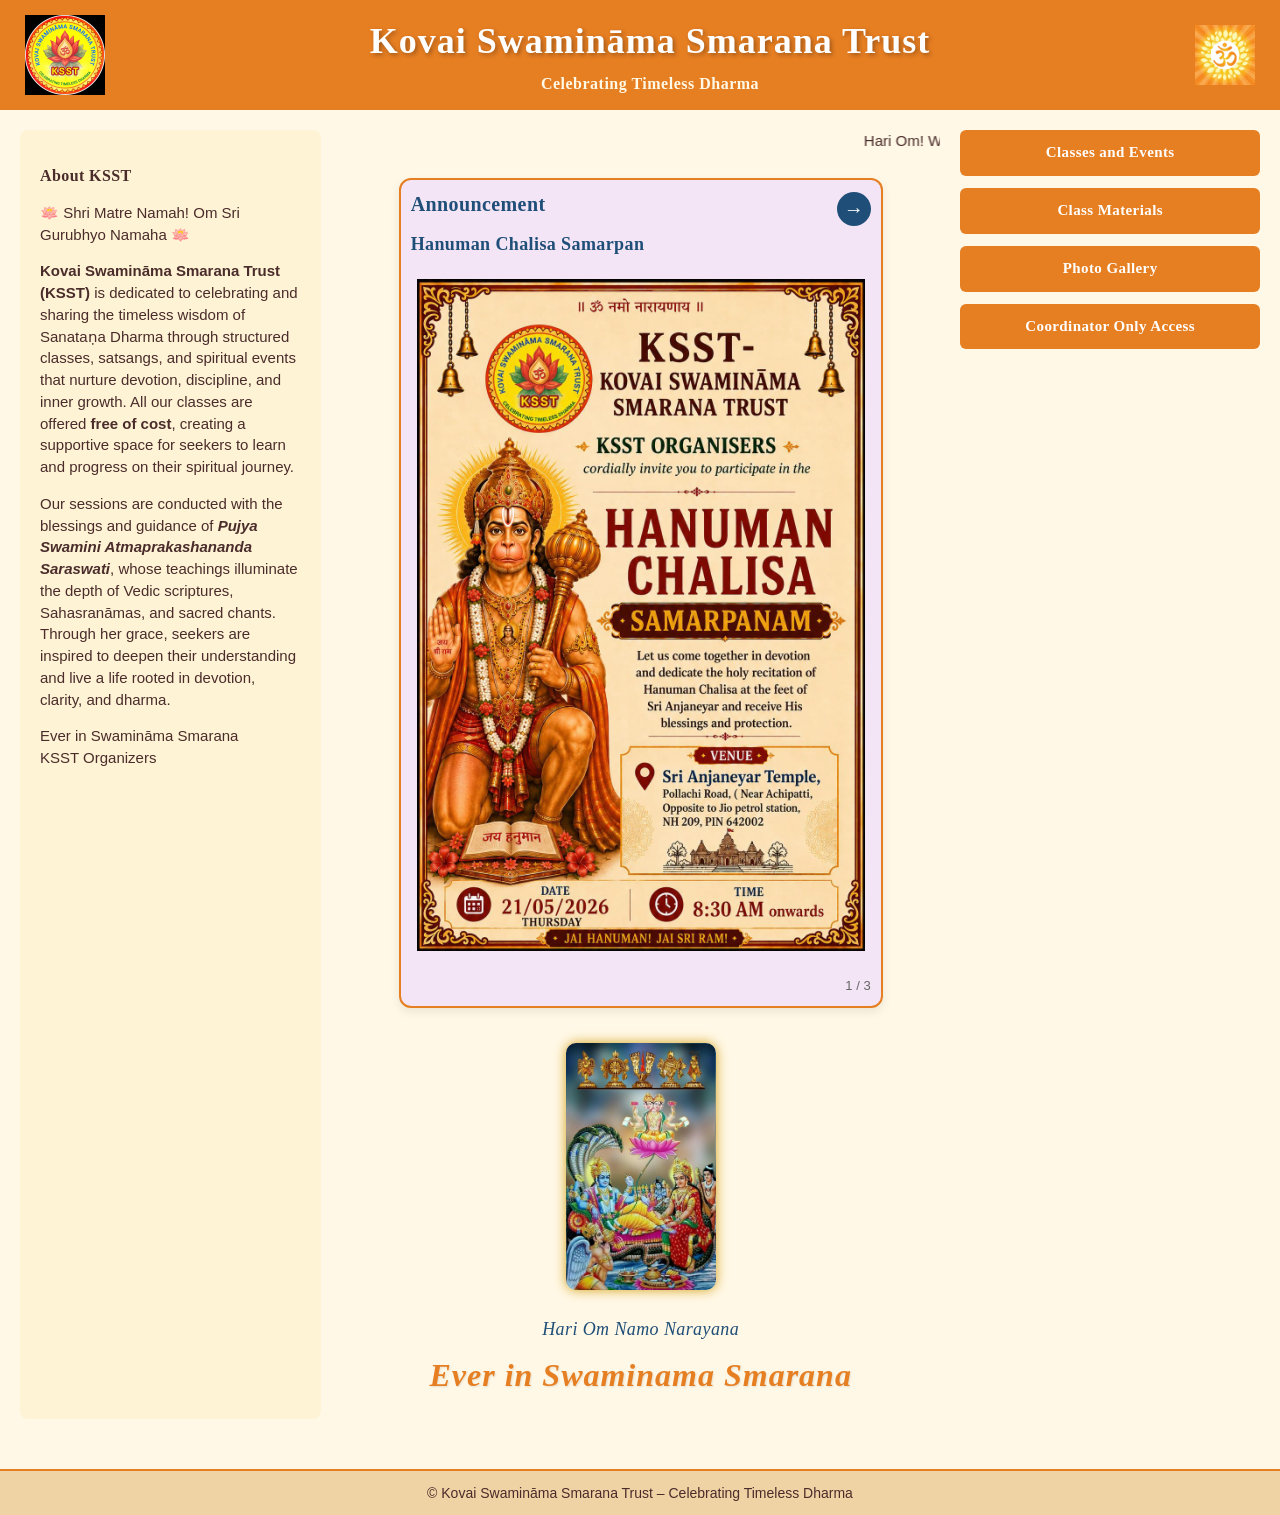
<file: index.html>
<!DOCTYPE html>
<html lang="en">
<head>
    <meta charset="UTF-8">
    <meta name="viewport" content="width=device-width, initial-scale=1.0">
    <title>Kovai Swamināma Smarana Trust</title>
    <link rel="stylesheet" href="style.css?v=202604101">
</head>

<body>

<!-- HEADER -->
<header class="header">
    <img src="images/ksst-logo.jpeg" class="ksst-logo">

    <div class="header-text">
        <h1 class="site-title">Kovai Swamināma Smarana Trust</h1>
        <div class="tagline">Celebrating Timeless Dharma</div>
    </div>

    <div class="om-container">
        <img src="images/om.png" class="om-image">
    </div>
</header>

<!-- MAIN LAYOUT -->
<main class="home-layout">

    <!-- LEFT COLUMN -->
    <section class="left-column">
        <h2 class="section-title">About KSST</h2>
        <p class="section-text">🪷 Shri Matre Namah! Om Sri Gurubhyo Namaha 🪷</p>

        <p class="section-text"><strong>Kovai Swamināma Smarana Trust (KSST)</strong> is dedicated to celebrating and sharing the timeless wisdom of Sanataṇa Dharma through structured classes, satsangs, and spiritual events that nurture devotion, discipline, and inner growth. All our classes are offered <strong>free of cost</strong>, creating a supportive space for seekers to learn and progress on their spiritual journey.</p>

        <p class="section-text">Our sessions are conducted with the blessings and guidance of <strong><em>Pujya Swamini Atmaprakashananda Saraswati</em></strong>, whose teachings illuminate the depth of Vedic scriptures, Sahasranāmas, and sacred chants. Through her grace, seekers are inspired to deepen their understanding and live a life rooted in devotion, clarity, and dharma.</p>

        <p class="section-text">Ever in Swamināma Smarana<br>KSST Organizers</p>
    </section>

    <!-- CENTER COLUMN -->
    <section class="center-column">

        <div class="marquee-wrapper">
            <marquee class="welcome-marquee">
                Hari Om! Welcome KSST Members!
            </marquee>
        </div>

        <div class="announcement-card announcement-slider" id="announcementSlider">
            <div class="announcement-header">
                <h3 class="announcement-title">Announcement</h3>
                <button type="button" class="announcement-next" id="announcementNext" aria-label="Next announcement">&#8594;</button>
            </div>

            <div class="announcement-slide is-active" data-slide-index="0">
                <h4 class="announcement-subtitle">Hanuman Chalisa Samarpan</h4>
                <div class="announcement-text-content">
                    <img src="images/Hanuman Chalisa Samarpan.jpeg" style="width: 100%; height: auto; margin: 10px 0;">
                </div>
            </div>

            <div class="announcement-slide" data-slide-index="1">
                <h4 class="announcement-subtitle">Free Online Śrī Veṅkaṭeśvara Suprabhātam Class</h4>
                <div class="announcement-text-content">
                    <p>🙏🏻 Om Namo Narayanaya 🙏🏻</p>
                    <p>Kovai Swamināma Smarana Trust (KSST) is delighted to announce a free online Śrī Veṅkaṭeśvara Suprabhātam class, starting on 5th June, 2026.</p>
                    <p><strong>Class Details:</strong><br>
                    Inaugural: 05/06/2026 (Friday)<br>
                    Days: Monday, Tuesday, & Thursday<br>
                    Time: 6:00 AM - 7:00 AM (IST)</p>
                    <p><strong>How to Join:</strong> Please fill out the registration form via the link below. After submission, kindly check if you have been added to our WhatsApp group. If not, an invite link will be sent to you. Please join the group immediately upon receiving it.</p>
                    <p><strong>Registration Link:</strong><br>
                    <a href="https://forms.gle/MGpo4rHVBRUsv7ie7" target="_blank" rel="noopener noreferrer">https://forms.gle/MGpo4rHVBRUsv7ie7</a></p>
                    <p>We encourage you to share this opportunity with your contacts and spiritual groups. Let us jointly evoke the blessings of Shri Srinivasa Perumal!</p>
                    <p>Ever in Swaminama Smarana,<br>Organizers, KSST.</p>
                </div>
            </div>

            <div class="announcement-slide" data-slide-index="2">
                <h4 class="announcement-subtitle">Shri Vishnu Sahasranama Class for NRI Kids</h4>
                <div class="announcement-text-content">
                    <p>🪷 Om Namo Venkatesaya 🪷</p>
                    <p>Greetings from KSST Organisers 💐</p>
                    <p>We are highly motivated by the overwhelming response from the NRI parents to start Shri Vishnu Sahasranama online free Class for the NRI kids of age group 8 years to 16 years from 18th of June 2026. Classes may conclude by the 3rd week of July. Classes will be taught in English for an hour on all weekdays i.e Monday to Friday. Fill all the fields of the attached Google Form properly to join the Specific Whatsapp group.</p>
                    <p>Give your child an enriching and divine experience with KSST to explore the world of Sanatana Dharma and spirituality.</p>
                    <p><strong>Google Form Link:</strong><br>
                    <a href="https://forms.gle/N71PH3XSwtxPjnT18" target="_blank" rel="noopener noreferrer">https://forms.gle/N71PH3XSwtxPjnT18</a></p>
                    <p>Ever in SWAMINĀMA SMARANA,<br>Organisers, KSST.</p>
                </div>
            </div>

            <div class="announcement-counter" id="announcementCounter">1 / 3</div>
        </div>

        <div class="mobile-nav-links">
            <a class="side-btn" href="events.html">Classes and Events</a>
            <a class="side-btn" href="documents.html">Class Materials</a>
            <a class="side-btn" href="photo-gallery.html">Photo Gallery</a>
            <a class="side-btn" href="ksst-coordinators.html">Coordinator Only Access</a>
        </div>

        <div class="image-container">
            <img src="images/lakshmi-narayan.jpg" class="welcome-image">
        </div>

        <h3 class="devotional-line">Hari Om Namo Narayana</h3>
        <h2 class="motto-line">Ever in Swaminama Smarana</h2>

    </section>

    <!-- RIGHT COLUMN -->
    <section class="right-column">
        <a class="side-btn" href="events.html">Classes and Events</a>
        <a class="side-btn" href="documents.html">Class Materials</a>
        <a class="side-btn" href="photo-gallery.html">Photo Gallery</a>
        <a class="side-btn" href="ksst-coordinators.html">Coordinator Only Access</a>
    </section>

</main>

<!-- FOOTER -->
<footer class="footer">
    © Kovai Swamināma Smarana Trust – Celebrating Timeless Dharma
</footer>

<script>
    (function () {
        var slider = document.getElementById("announcementSlider");
        if (!slider) {
            return;
        }

        var slides = slider.querySelectorAll(".announcement-slide");
        var nextButton = document.getElementById("announcementNext");
        var counter = document.getElementById("announcementCounter");
        var currentIndex = 0;

        function showSlide(index) {
            slides.forEach(function (slide, slideIndex) {
                slide.classList.toggle("is-active", slideIndex === index);
            });

            if (counter) {
                counter.textContent = (index + 1) + " / " + slides.length;
            }
        }

        if (nextButton) {
            nextButton.addEventListener("click", function () {
                currentIndex = (currentIndex + 1) % slides.length;
                showSlide(currentIndex);
            });
        }

        showSlide(currentIndex);
    })();
</script>

</body>
</html>
</file>
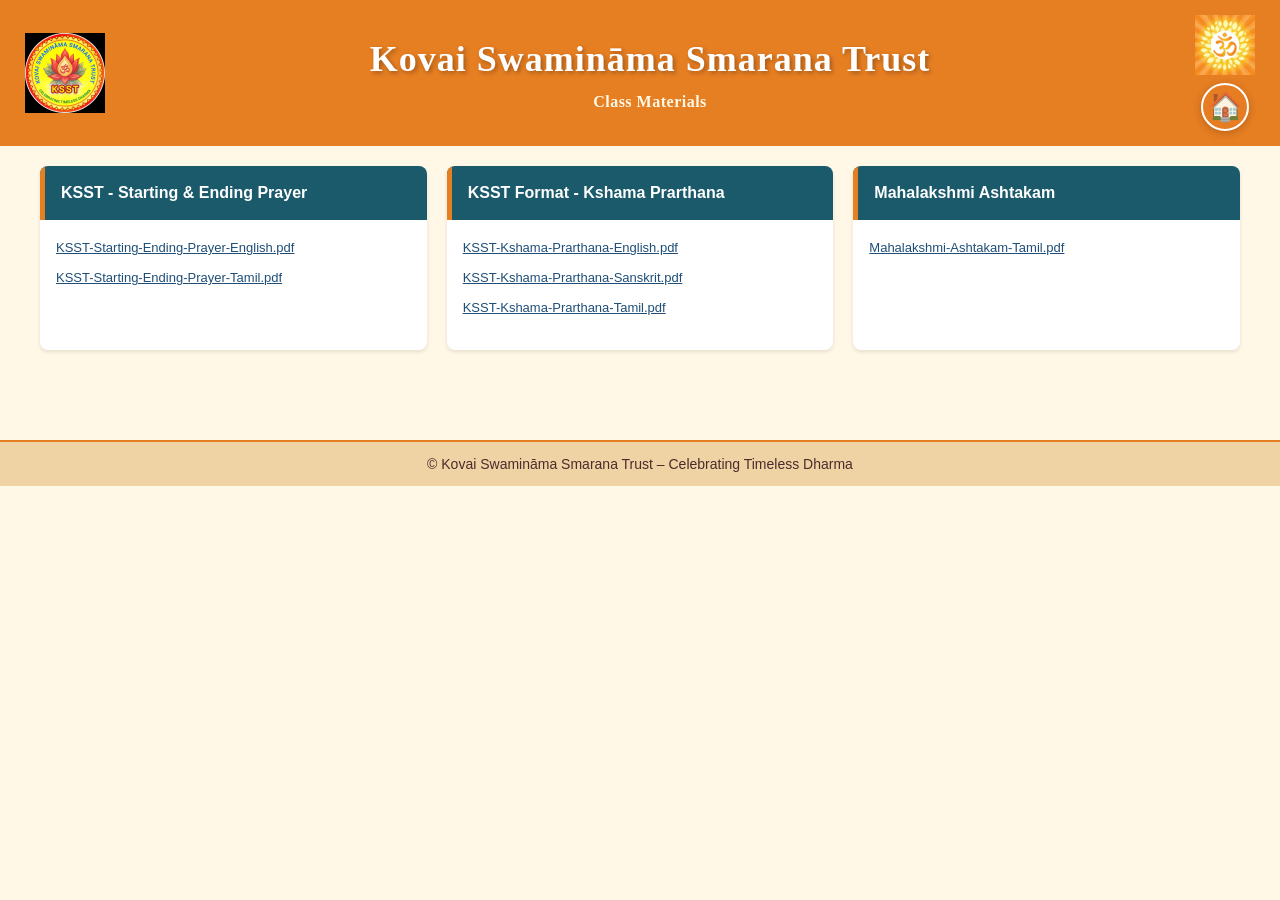
<file: documents.html>
<!DOCTYPE html>
<html lang="en">
<head>
    <meta charset="UTF-8">
    <meta name="viewport" content="width=device-width, initial-scale=1.0">
    <title>KSST – Class Materials</title>
    <link rel="stylesheet" href="style.css?v=202604064">
    <style>
        .materials-section {
            padding: 20px;
            max-width: 1200px;
            margin: 0 auto;
        }

        .section-heading {
            font-size: 22px;
            font-weight: bold;
            color: #1F4E78;
            margin-bottom: 20px;
            padding-bottom: 10px;
            border-bottom: 3px solid #e67e22;
        }

        .materials-grid {
            display: grid;
            grid-template-columns: repeat(auto-fill, minmax(280px, 1fr));
            gap: 20px;
            margin-bottom: 40px;
        }

        .material-card {
            background: white;
            border-radius: 8px;
            overflow: hidden;
            box-shadow: 0 2px 4px rgba(0, 0, 0, 0.1);
            transition: transform 0.2s, box-shadow 0.2s;
            display: flex;
            flex-direction: column;
        }

        .material-card:hover {
            transform: translateY(-4px);
            box-shadow: 0 4px 12px rgba(0, 0, 0, 0.15);
        }

        .material-card-header {
            background: #1a5a6b;
            color: white;
            padding: 16px;
            font-size: 16px;
            font-weight: bold;
            border-left: 5px solid #e67e22;
            line-height: 1.4;
        }

        .material-card-body {
            padding: 16px;
            flex-grow: 1;
            display: flex;
            flex-direction: column;
        }

        .language-options {
            display: flex;
            flex-direction: column;
            gap: 8px;
            margin-bottom: 16px;
        }

        .language-option {
            display: block;
        }

        .language-label {
            display: none;
        }

        .download-link {
            display: inline;
            background: none;
            color: #1F4E78;
            padding: 0;
            border-radius: 0;
            text-decoration: underline;
            font-size: 13px;
            font-weight: normal;
            cursor: pointer;
            transition: color 0.2s;
            text-align: left;
        }

        .download-link:hover {
            background: none;
            color: #e67e22;
        }

        .download-link.disabled {
            background: #ccc;
            cursor: not-allowed;
            opacity: 0.6;
        }

        /* Desktop view */
        @media (min-width: 1200px) {
            .materials-grid {
                grid-template-columns: repeat(3, 1fr);
            }

            .material-card-header {
                font-size: 16px;
                padding: 16px;
            }

            .download-link {
                font-size: 13px;
            }
        }

        /* Tablet view */
        @media (max-width: 1199px) and (min-width: 768px) {
            .materials-grid {
                grid-template-columns: repeat(2, 1fr);
            }

            .material-card-header {
                font-size: 15px;
                padding: 14px;
            }

            .material-card-body {
                padding: 14px;
            }

            .language-option {
                font-size: 12px;
            }
        }

        /* Mobile view */
        @media (max-width: 767px) {
            .materials-section {
                padding: 12px;
            }

            .section-heading {
                font-size: 18px;
                margin-bottom: 16px;
            }

            .materials-grid {
                grid-template-columns: 1fr;
                gap: 16px;
            }

            .material-card-header {
                font-size: 15px;
                padding: 14px;
            }

            .material-card-body {
                padding: 12px;
            }

            .language-option {
                font-size: 12px;
                padding: 8px;
            }

            .language-label {
                min-width: 65px;
            }

            .download-link {
                padding: 0;
                font-size: 12px;
                width: auto;
                box-sizing: border-box;
            }
        }
    </style>
</head>
<body>

<!-- HEADER -->
<header class="header">
    <img src="images/ksst-logo.jpeg" class="ksst-logo">

    <div class="header-text">
        <h1 class="site-title">Kovai Swamināma Smarana Trust</h1>
        <div class="tagline">Class Materials</div>
    </div>

    <div class="om-container">
        <img src="images/om.png" class="om-image">
        <a href="index.html" class="om-home-button">🏠</a>
    </div>
</header>

<!-- MATERIALS SECTION -->
<section class="materials-section">
    <div class="materials-grid">
        <!-- Starting & Ending Prayer -->
        <div class="material-card">
            <div class="material-card-header">KSST - Starting & Ending Prayer</div>
            <div class="material-card-body">
                <div class="language-options">
                    <div class="language-option">
                        <a href="materials/KSST-Starting-Ending-Prayer-English.pdf" download class="download-link">KSST-Starting-Ending-Prayer-English.pdf</a>
                    </div>
                    <div class="language-option">
                        <a href="materials/KSST-Starting-Ending-Prayer-Tamil.pdf.pdf" download class="download-link">KSST-Starting-Ending-Prayer-Tamil.pdf</a>
                    </div>
                </div>
            </div>
        </div>

        <!-- Kshama Prarthana -->
        <div class="material-card">
            <div class="material-card-header">KSST Format - Kshama Prarthana</div>
            <div class="material-card-body">
                <div class="language-options">
                    <div class="language-option">
                        <a href="materials/KSST-Kshama-Prarthana-English.pdf" download class="download-link">KSST-Kshama-Prarthana-English.pdf</a>
                    </div>
                    <div class="language-option">
                        <a href="materials/KSST-Kshama-Prarthana-Sanskrit.pdf" download class="download-link">KSST-Kshama-Prarthana-Sanskrit.pdf</a>
                    </div>
                    <div class="language-option">
                        <a href="materials/KSST-Kshama-Prarthana-Tamil.pdf" download class="download-link">KSST-Kshama-Prarthana-Tamil.pdf</a>
                    </div>
                </div>
            </div>
        </div>

        <!-- Mahalakshmi Ashtakam -->
        <div class="material-card">
            <div class="material-card-header">Mahalakshmi Ashtakam</div>
            <div class="material-card-body">
                <div class="language-options">
                    <div class="language-option">
                        <a href="materials/Mahalakshmi-Ashtakam-Tamil.pdf.pdf" download class="download-link">Mahalakshmi-Ashtakam-Tamil.pdf</a>
                    </div>
                </div>
            </div>
        </div>
    </div>
</section>

<footer class="footer">
    © Kovai Swamināma Smarana Trust – Celebrating Timeless Dharma
</footer>

</body>
</html>
</file>
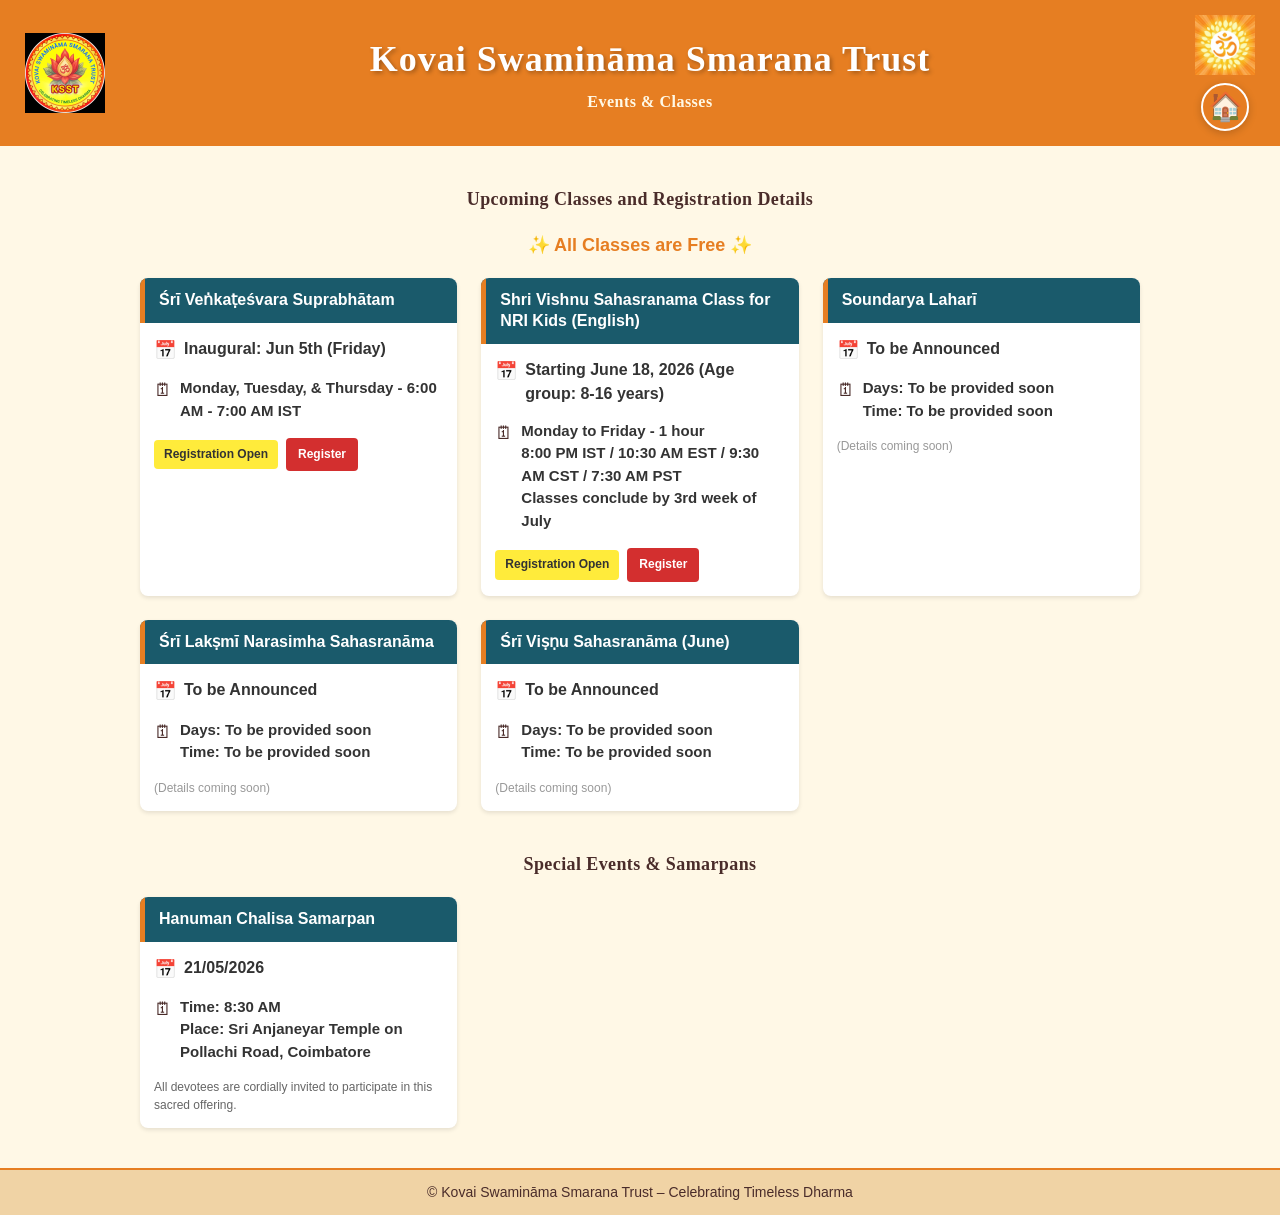
<file: events.html>
<!DOCTYPE html>
<html lang="en">
<head>
    <meta charset="UTF-8">
    <meta name="viewport" content="width=device-width, initial-scale=1.0">
    <title>KSST – Events & Classes</title>
    <link rel="stylesheet" href="style.css?v=202604065">
    <style>
        @keyframes blink {
            0%, 50% {
                opacity: 1;
            }
            51%, 100% {
                opacity: 0.4;
            }
        }
        .blinking-register {
            animation: blink 1s infinite;
            font-weight: bold;
            color: #d32f2f;
        }
        .registration-open {
            background-color: #ffeb3b;
            padding: 4px 8px;
            border-radius: 4px;
            font-weight: bold;
            color: #333;
            display: inline-block;
            margin-bottom: 8px;
        }

        /* Card-based layout for events */
        .events-grid {
            display: grid;
            grid-template-columns: repeat(3, 1fr);
            gap: 24px;
            margin-top: 20px;
        }

        .event-card {
            background: white;
            border-radius: 8px;
            overflow: hidden;
            box-shadow: 0 2px 4px rgba(0, 0, 0, 0.1);
            transition: transform 0.2s, box-shadow 0.2s;
        }

        .event-card:hover {
            transform: translateY(-2px);
            box-shadow: 0 4px 8px rgba(0, 0, 0, 0.15);
        }

        .card-header {
            background: #1a5a6b;
            color: white;
            padding: 12px 14px;
            font-size: 16px;
            font-weight: bold;
            line-height: 1.3;
            border-left: 5px solid #e67e22;
        }

        .card-body {
            padding: 14px;
        }

        .card-date {
            display: flex;
            align-items: flex-start;
            margin-bottom: 14px;
            gap: 8px;
        }

        .card-date-icon {
            font-size: 18px;
            flex-shrink: 0;
        }

        .card-date-content {
            font-size: 16px;
            color: #333;
            line-height: 1.5;
            font-weight: 600;
        }

        .card-timings {
            display: flex;
            align-items: flex-start;
            margin-bottom: 16px;
            gap: 8px;
        }

        .card-timings-icon {
            font-size: 18px;
            flex-shrink: 0;
        }

        .card-timings-content {
            font-size: 15px;
            color: #333;
            line-height: 1.5;
            font-weight: 600;
        }

        .card-registration {
            display: flex;
            align-items: center;
            gap: 8px;
            flex-wrap: wrap;
        }

        .card-registration a {
            display: inline-block;
            padding: 8px 12px;
            background: #1F4E78;
            color: white;
            text-decoration: none;
            border-radius: 4px;
            font-size: 12px;
            font-weight: bold;
            cursor: pointer;
            transition: background 0.2s;
        }

        .card-registration a:hover {
            background: #0d2346;
        }

        .card-registration .register-btn {
            background: #d32f2f;
        }

        .card-registration .register-btn:hover {
            background: #b71c1c;
        }

        .card-status {
            display: inline-block;
            padding: 6px 10px;
            background: #ffeb3b;
            color: #333;
            border-radius: 4px;
            font-size: 12px;
            font-weight: bold;
        }

        .card-status.closed {
            background: #ffcdd2;
            color: #c62828;
        }

        /* Desktop view - 3 columns */
        @media (min-width: 1100px) {
            .events-grid {
                grid-template-columns: repeat(3, 1fr);
                gap: 24px;
            }

            .section-heading {
                font-size: 18px;
                margin-top: 40px;
                margin-bottom: 20px;
            }

            .card-header {
                font-size: 16px;
                padding: 12px 14px;
            }

            .card-body {
                padding: 14px;
            }

            .card-date-content {
                font-size: 16px;
            }

            .card-timings-content {
                font-size: 15px;
            }
        }

        /* Tablet view - 2 columns */
        @media (max-width: 1099px) and (min-width: 768px) {
            .events-grid {
                grid-template-columns: repeat(2, 1fr);
                gap: 20px;
            }

            .section-heading {
                font-size: 16px;
                margin-bottom: 15px;
            }

            .card-header {
                font-size: 15px;
                padding: 12px 14px;
            }

            .card-body {
                padding: 13px;
            }

            .card-date-content {
                font-size: 15px;
            }

            .card-timings-content {
                font-size: 14px;
            }
        }

        /* Mobile view - 1 column */
        @media (max-width: 767px) {
            .events-section {
                padding: 0 12px;
            }

            .events-grid {
                grid-template-columns: 1fr;
                gap: 16px;
                margin-top: 16px;
            }

            .section-heading {
                font-size: 16px;
                font-weight: bold;
                margin-top: 15px;
                margin-bottom: 12px;
                color: #1F4E78;
                padding-bottom: 8px;
                border-bottom: 2px solid #e67e22;
            }

            .card-header {
                font-size: 15px;
                padding: 12px 14px;
                line-height: 1.3;
            }

            .card-body {
                padding: 13px;
            }

            .card-date-content {
                font-size: 15px;
            }

            .card-timings-content {
                font-size: 14px;
            }

            .card-registration a {
                font-size: 12px;
                padding: 8px 12px;
                flex: 1;
                text-align: center;
                min-width: 120px;
            }
        }
    </style>
</head>
<body>

<!-- HEADER -->
<header class="header">
    <img src="images/ksst-logo.jpeg" class="ksst-logo" alt="KSST Logo">

    <div class="header-text">
        <h1 class="site-title">Kovai Swamināma Smarana Trust</h1>
        <div class="tagline">Events & Classes</div>
    </div>

    <div class="om-container">
        <img src="images/om.png" class="om-image" alt="Om">
        <a href="index.html" class="om-home-button">🏠</a>
    </div>
</header>

<!-- EVENTS SECTION -->
<section class="events-section">
    <h2 class="section-heading">Upcoming Classes and Registration Details</h2>
    <p style="text-align: center; color: #e67e22; font-size: 18px; font-weight: bold; margin-bottom: 20px;">✨ All Classes are Free ✨</p>
    
    <div class="events-grid">
        <!-- Śrī Veṅkaṭeśvara Suprabhātam Card -->
        <div class="event-card">
            <div class="card-header">Śrī Veṅkaṭeśvara Suprabhātam</div>
            <div class="card-body">
                <div class="card-date">
                    <div class="card-date-icon">📅</div>
                    <div class="card-date-content">Inaugural: Jun 5th (Friday)</div>
                </div>
                <div class="card-timings">
                    <div class="card-timings-icon">🗓</div>
                    <div class="card-timings-content">
                        Monday, Tuesday, & Thursday - 6:00 AM - 7:00 AM IST
                    </div>
                </div>
                <div class="card-registration">
                    <span class="card-status">Registration Open</span>
                    <a href="https://forms.gle/MGpo4rHVBRUsv7ie7" target="_blank" rel="noopener noreferrer" class="register-btn">Register</a>
                </div>
            </div>
        </div>

        <!-- Shri Vishnu Sahasranama Class for NRI Kids Card -->
        <div class="event-card">
            <div class="card-header">Shri Vishnu Sahasranama Class for NRI Kids (English)</div>
            <div class="card-body">
                <div class="card-date">
                    <div class="card-date-icon">📅</div>
                    <div class="card-date-content">Starting June 18, 2026 (Age group: 8-16 years)</div>
                </div>
                <div class="card-timings">
                    <div class="card-timings-icon">🗓</div>
                    <div class="card-timings-content">
                        Monday to Friday - 1 hour<br>
                        <strong>8:00 PM IST / 10:30 AM EST / 9:30 AM CST / 7:30 AM PST</strong><br>
                        Classes conclude by 3rd week of July
                    </div>
                </div>
                <div class="card-registration">
                    <span class="card-status">Registration Open</span>
                    <a href="https://forms.gle/N71PH3XSwtxPjnT18" target="_blank" rel="noopener noreferrer" class="register-btn">Register</a>
                </div>
            </div>
        </div>

        <!-- Soundarya Laharī Card -->
        <div class="event-card">
            <div class="card-header">Soundarya Laharī</div>
            <div class="card-body">
                <div class="card-date">
                    <div class="card-date-icon">📅</div>
                    <div class="card-date-content">To be Announced</div>
                </div>
                <div class="card-timings">
                    <div class="card-timings-icon">🗓</div>
                    <div class="card-timings-content">
                        Days: To be provided soon<br>
                        Time: To be provided soon
                    </div>
                </div>
                <div class="card-registration">
                    <span style="font-size: 12px; color: #999;">(Details coming soon)</span>
                </div>
            </div>
        </div>

        <!-- Śrī Lakṣmī Narasimha Sahasranāma Card -->
        <div class="event-card">
            <div class="card-header">Śrī Lakṣmī Narasimha Sahasranāma</div>
            <div class="card-body">
                <div class="card-date">
                    <div class="card-date-icon">📅</div>
                    <div class="card-date-content">To be Announced</div>
                </div>
                <div class="card-timings">
                    <div class="card-timings-icon">🗓</div>
                    <div class="card-timings-content">
                        Days: To be provided soon<br>
                        Time: To be provided soon
                    </div>
                </div>
                <div class="card-registration">
                    <span style="font-size: 12px; color: #999;">(Details coming soon)</span>
                </div>
            </div>
        </div>

        <!-- Śrī Viṣṇu Sahasranāma (June) Card -->
        <div class="event-card">
            <div class="card-header">Śrī Viṣṇu Sahasranāma (June)</div>
            <div class="card-body">
                <div class="card-date">
                    <div class="card-date-icon">📅</div>
                    <div class="card-date-content">To be Announced</div>
                </div>
                <div class="card-timings">
                    <div class="card-timings-icon">🗓</div>
                    <div class="card-timings-content">
                        Days: To be provided soon<br>
                        Time: To be provided soon
                    </div>
                </div>
                <div class="card-registration">
                    <span style="font-size: 12px; color: #999;">(Details coming soon)</span>
                </div>
            </div>
        </div>
    </div>

        <!-- Special Events & Samarpans -->
    <h2 class="section-heading">Special Events & Samarpans</h2>
    
    <div class="events-grid">
        <!-- Hanuman Chalisa Samarpan -->
        <div class="event-card">
            <div class="card-header">Hanuman Chalisa Samarpan</div>
            <div class="card-body">
                <div class="card-date">
                    <div class="card-date-icon">📅</div>
                    <div class="card-date-content">21/05/2026</div>
                </div>
                <div class="card-timings">
                    <div class="card-timings-icon">🗓</div>
                    <div class="card-timings-content">
                        Time: 8:30 AM<br>
                        Place: Sri Anjaneyar Temple on Pollachi Road, Coimbatore
                    </div>
                </div>
                <div class="card-registration">
                    <span style="font-size: 12px; color: #666;">All devotees are cordially invited to participate in this sacred offering.</span>
                </div>
            </div>
        </div>
    </div>
</section>

<footer class="footer">
    © Kovai Swamināma Smarana Trust – Celebrating Timeless Dharma
</footer>

</body>
</html>
</file>
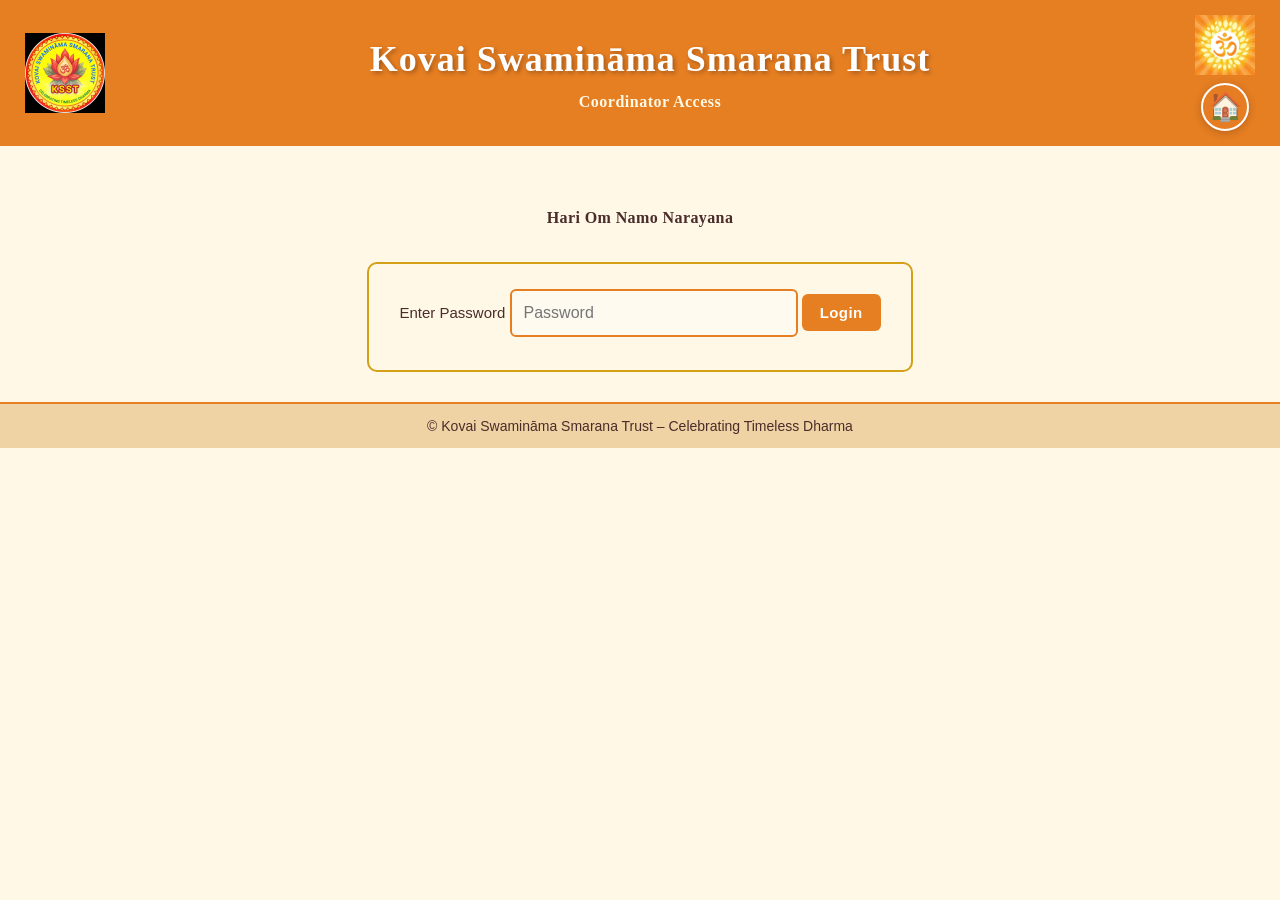
<file: ksst-coordinators.html>
<!DOCTYPE html>
<html lang="en">
<head>
    <meta charset="UTF-8">
    <meta name="viewport" content="width=device-width, initial-scale=1.0">
    <title>KSST – Coordinator Access</title>
    <link rel="stylesheet" href="style.css?v=202604064">
</head>

<body>

<header class="header">
    <img src="images/ksst-logo.jpeg" class="ksst-logo">

    <div class="header-text">
        <h1 class="site-title">Kovai Swamināma Smarana Trust</h1>
        <div class="tagline">Coordinator Access</div>
    </div>

    <div class="om-container">
        <img src="images/om.png" class="om-image">
        <a href="index.html" class="om-home-button">🏠</a>
    </div>
</header>

<div class="login-container">
    <h2>Hari Om Namo Narayana</h2>

    <div class="login-box">
        <label for="passInput">Enter Password</label>
        <input type="password" id="passInput" class="login-input" placeholder="Password">

        <button class="btn" onclick="checkLogin()">Login</button>
        <div id="errorMsg" class="error-msg"></div>
    </div>
</div>

<footer class="footer">
    © Kovai Swamināma Smarana Trust – Celebrating Timeless Dharma
</footer>

<script>
function checkLogin() {
    const entered = document.getElementById("passInput").value.trim();
    if (entered === "Vaikuntha") {
        // Set authentication flag in sessionStorage so satsangallocation.html recognizes it
        sessionStorage.setItem("ksst_authenticated", "true");
        window.location.href = "satsangallocation.html";
    } else {
        document.getElementById("errorMsg").innerText = "Incorrect password.";
    }
}
</script>

</body>
</html>
</file>
<file: style.css>
/* ============================================================
   KSST TYPOGRAPHY — PIXEL PERFECT RESTORATION
   ============================================================ */

/* Headings, Titles, Buttons — Georgia */
h1, h2, h3, h4, h5, h6,
.tool-title,
.nav-title,
.btn,
.nav-item,
.side-btn {
    font-family: "Georgia", serif;
    font-size: 16px;
    letter-spacing: 0.4px;
    font-weight: bold;
    color: #4a2c2a;
}

/* Body Text — Calibri */
body, p, label, textarea, input, #output {
    font-family: "Calibri", sans-serif;
    font-size: 15px;
    line-height: 1.45;
    color: #4a2c2a;
}

/* Inputs — Old KSST Style */
input, textarea {
    padding: 10px 12px;
    border-radius: 6px;
    border: 2px solid #e67e22;
    background: #fffaf0;
}

/* Buttons — Old KSST Style */
.btn {
    padding: 10px 18px;
    font-size: 15px;
    border-radius: 6px;
    background: #e67e22;
    color: white;
    border: none;
    cursor: pointer;
    font-weight: bold;
    font-family: "Calibri", sans-serif;
}

.btn:hover {
    background: #d35400;
}

.nav-item {
    font-size: 15px;
}

.side-btn {
    font-size: 15px;
}

/* ============================================================
   GLOBAL BASE
   ============================================================ */

html {
    width: 100%;
    overflow-x: hidden;
}

body {
    background: #fff8e6;
    margin: 0;
    width: 100%;
    overflow-x: hidden;
}

a {
    text-decoration: none;
    color: inherit;
}

/* ============================================================
   HEADER
   ============================================================ */

.header {
    display: flex;
    align-items: center;
    justify-content: space-between;
    background: #e67e22;
    padding: 15px 25px;
    color: white;
    font-family: "Georgia", serif;
}

.header-text {
    text-align: center;
    flex: 1;
}

.site-title {
    margin: 0;
    font-size: 36px;
    font-weight: 900;
    letter-spacing: 1px;
    text-shadow: 2px 2px 4px rgba(0, 0, 0, 0.3);
    color: #ffffff;
    font-family: "Georgia", serif;
}

.tagline {
    margin: 5px 0 0 0;
    font-size: 16px;
    font-weight: 600;
    color: #fff9e6;
    letter-spacing: 0.5px;
}

.ksst-logo {
    width: 80px;
    height: auto;
}

.om-image {
    width: 60px;
    height: auto;
}

/* ============================================================
   FOOTER
   ============================================================ */

.footer {
    margin-top: 30px;
    background: #f0d3a5;
    padding: 12px;
    text-align: center;
    font-size: 14px;
    border-top: 2px solid #e67e22;
}

/* ============================================================
   HOME PAGE LAYOUT
   ============================================================ */

.home-layout {
    display: flex;
    padding: 20px;
    gap: 20px;
    box-sizing: border-box;
}

.left-column {
    width: 25%;
    background: #fff3d6;
    padding: 20px;
    border-radius: 8px;
    box-sizing: border-box;
}

.left-column-image {
    text-align: center;
    margin-top: 25px;
    margin-bottom: 15px;
}

.left-column-img {
    width: 100%;
    max-width: 180px;
    height: auto;
    border-radius: 8px;
    box-shadow: 0 2px 8px rgba(0, 0, 0, 0.1);
    object-fit: cover;
}

.center-column {
    width: 50%;
    text-align: center;
}

.marquee-wrapper {
    margin-bottom: 20px;
}

.announcement-card {
    margin: 10px auto 20px auto;
    padding: 10px;
    max-width: 460px;
    background: #f3e5f5;
    border: 2px solid #e67e22;
    border-radius: 12px;
    box-shadow: 0 4px 10px rgba(0, 0, 0, 0.08);
}

.announcement-title {
    margin: 0 0 10px 0;
    font-size: 20px;
    color: #1F4E78;
}

.announcement-image {
    width: 100%;
    max-height: 550px;
    height: auto;
    display: block;
    border-radius: 8px;
    object-fit: contain;
}

.announcement-link {
    display: block;
    text-decoration: none;
}

.announcement-link .announcement-image {
    transition: transform 0.2s ease;
}

.announcement-link:hover .announcement-image {
    transform: scale(1.01);
}

.announcement-slider {
    text-align: left;
}

.announcement-header {
    display: flex;
    align-items: center;
    justify-content: space-between;
    gap: 10px;
}

.announcement-next {
    width: 34px;
    height: 34px;
    border: none;
    border-radius: 50%;
    background: #1F4E78;
    color: #ffffff;
    font-size: 20px;
    line-height: 1;
    cursor: pointer;
    flex-shrink: 0;
}

.announcement-next:hover {
    background: #143a5a;
}

.announcement-slide {
    display: none;
}

.announcement-slide.is-active {
    display: block;
}

.announcement-subtitle {
    margin: 2px 0 10px 0;
    font-size: 18px;
    color: #1F4E78;
}

.announcement-text-content {
    font-family: "Calibri", sans-serif;
    text-align: left;
    color: #4a2c2a;
    font-size: 15px;
    line-height: 1.55;
    padding: 2px 6px;
}

.announcement-text-content p {
    margin: 0 0 10px 0;
}

.announcement-text-content a {
    color: #1F4E78;
    font-weight: bold;
    text-decoration: underline;
}

.announcement-counter {
    margin-top: 8px;
    text-align: right;
    color: #666;
    font-size: 13px;
    font-family: "Calibri", sans-serif;
}

.mobile-nav-links {
    display: none;
}

.welcome-image {
    width: 25%;
    border-radius: 10px;
    box-shadow: 0 0 12px #d4a017;
    margin-top: 15px;
}

.devotional-line {
    font-size: 18px;
    font-weight: normal;
    color: #1F4E78;
    margin: 20px 0 10px 0;
    font-style: italic;
}

.motto-line {
    font-size: 32px;
    font-weight: bold;
    color: #e67e22;
    margin: 10px 0 20px 0;
    font-style: italic;
    letter-spacing: 1px;
    text-shadow: 1px 1px 2px rgba(0, 0, 0, 0.1);
    font-family: Georgia, serif;
}

.right-column {
    width: 25%;
    display: flex;
    flex-direction: column;
    gap: 12px;
}

.side-btn {
    display: block;
    padding: 12px;
    background: #e67e22;
    color: white;
    text-align: center;
    border-radius: 6px;
}

.side-btn:hover {
    background: #d35400;
}

/* ============================================================
   COORDINATOR LOGIN PAGE
   ============================================================ */

.login-container {
    text-align: center;
    margin-top: 60px;
}

.login-box {
    display: inline-block;
    padding: 25px 30px;
    border: 2px solid #d4a017;
    border-radius: 10px;
    background: #fff8e7;
    margin-top: 20px;
}

.login-input {
    width: 260px;
    padding: 10px 12px;
    font-size: 16px;
    border: 2px solid #e67e22;
    border-radius: 6px;
}

.error-msg {
    color: red;
    margin-top: 8px;
    font-size: 14px;
}

/* ============================================================
   EVENTS PAGE TABLE
   ============================================================ */

.events-section {
    max-width: 1000px;
    margin: 40px auto;
    padding: 0 20px;
}

.events-table {
    width: 100%;
    border-collapse: collapse;
    margin-top: 20px;
    background: white;
    box-shadow: 0 2px 4px rgba(0, 0, 0, 0.1);
    table-layout: fixed;
}

.events-table thead {
    background: #1F4E78;
    color: white;
}

.events-table th {
    padding: 15px;
    text-align: left;
    font-family: Georgia, serif;
    font-weight: bold;
    border: 1px solid #1F4E78;
}

.events-table td {
    padding: 12px 15px;
    border: 1px solid #ddd;
    font-family: Calibri, sans-serif;
    color: #4a2c2a;
}

.events-table tbody tr:nth-child(odd) {
    background: #f9f9f9;
}

.events-table tbody tr:nth-child(even) {
    background: #f0f0f0;
}

.events-table tbody tr:hover {
    background: #e8f4f8;
}

/* ============================================================
   MATERIALS PAGE TABLE
   ============================================================ */

.materials-section {
    max-width: 1200px;
    margin: 40px auto;
    padding: 0 20px;
    overflow: auto;
}

.materials-left {
    width: 50%;
    float: left;
    padding-right: 20px;
}

.materials-table {
    width: 100%;
    border-collapse: collapse;
    margin-top: 20px;
    background: white;
    box-shadow: 0 2px 4px rgba(0, 0, 0, 0.1);
    table-layout: fixed;
}

.materials-table thead {
    background: #1F4E78;
    color: white;
}

.materials-table th {
    padding: 15px;
    text-align: left;
    font-family: Georgia, serif;
    font-weight: bold;
    border: 1px solid #1F4E78;
}

.materials-table th:first-child {
    width: 40%;
}

.materials-table th:not(:first-child) {
    width: 20%;
    text-align: center;
}

.materials-table td {
    padding: 12px 15px;
    border: 1px solid #ddd;
    font-family: Calibri, sans-serif;
    color: #4a2c2a;
}

.materials-table td:first-child {
    width: 40%;
}

.materials-table td:not(:first-child) {
    width: 20%;
    text-align: center;
}

.materials-table tbody tr:nth-child(odd) {
    background: #f9f9f9;
}

.materials-table tbody tr:nth-child(even) {
    background: #f0f0f0;
}

.materials-table tbody tr:hover {
    background: #e8f4f8;
}

/* ============================================================
   SATSANG ALLOCATION TOOL
   ============================================================ */

.main-layout {
    display: flex;
    min-height: calc(100vh - 120px);
}

.nav-panel {
    width: 260px;
    background: #fbe3c2;
    border-right: 2px solid #e67e22;
    padding: 15px;
    box-sizing: border-box;
}

.nav-title {
    font-size: 18px;
    margin-bottom: 10px;
    font-weight: bold;
    color: #4a2c2a;
}

.nav-item {
    width: 100%;
    padding: 12px 14px;
    margin-bottom: 8px;
    border: none;
    border-radius: 6px;
    background: #e67e22;
    color: white;
    text-align: left;
    cursor: pointer;
    font-size: 14px;
    font-weight: bold;
    font-family: "Georgia", serif;
    transition: background 0.2s;
}

.nav-item:hover {
    background: #d35400;
}

.nav-item.disabled {
    background: #d7c1a5;
    cursor: default;
}

.tool-panel {
    flex: 1;
    padding: 15px 20px 30px 20px;
    box-sizing: border-box;
}

.tool-title {
    text-align: center;
    font-size: 32px;
    font-weight: bold;
    margin-bottom: 15px;
    color: #4a2c2a;
}

.allocation-container {
    width: 100%;
    max-width: 1100px;
    margin: auto;
    display: flex;
    gap: 20px;
    margin-top: 10px;
}

.left-panel,
.right-panel {
    flex: 1;
}

/* ============================================================
   NEW 3-COLUMN ALLOCATION LAYOUT
   ============================================================ */

.allocation-container3col {
    width: 100%;
    max-width: 1400px;
    margin: auto;
    display: grid;
    grid-template-columns: 1fr 1fr 1fr;
    gap: 20px;
    margin-top: 15px;
}

.form-column,
.history-buttons-column,
.output-column {
    display: flex;
    flex-direction: column;
}

.form-column label,
.history-buttons-column label,
.output-column label {
    font-weight: bold;
    margin-bottom: 6px;
    font-size: 14px;
}

.form-column textarea,
.history-buttons-column textarea {
    min-height: 120px;
}

.history-buttons-column {
    gap: 8px;
}

.output-buttons {
    display: flex;
    gap: 8px;
}

/* ============================================================
   VSN-SPECIFIC LAYOUT
   ============================================================ */

.vsn-panel {
    padding: 20px;
}

/* Top inputs in single row */
.vsn-top-inputs {
    display: flex;
    gap: 15px;
    margin-bottom: 20px;
    flex-wrap: wrap;
}

.input-group {
    flex: 1;
    min-width: 140px;
}

.input-group label {
    font-weight: bold;
    font-size: 14px;
    display: block;
    margin-bottom: 5px;
    color: #4a2c2a;
}

.vsn-small-input {
    width: 100%;
    padding: 8px 10px;
    font-size: 13px;
    border: 2px solid #e67e22;
    border-radius: 6px;
    background: #fffaf0;
    box-sizing: border-box;
    font-family: "Calibri", sans-serif;
}

/* Main container with two columns */
.vsn-main-container {
    display: grid;
    grid-template-columns: 1fr 1fr;
    gap: 20px;
    margin-top: 15px;
}

.vsn-left-column,
.vsn-right-column {
    display: flex;
    flex-direction: column;
    gap: 15px;
}

/* Input sections */
.vsn-input-section {
    display: flex;
    flex-direction: column;
    gap: 8px;
}

.vsn-section-title {
    font-weight: bold;
    font-size: 16px;
    color: #4a2c2a;
    margin: 0;
}

.vsn-textarea {
    width: 100%;
    padding: 10px 12px;
    font-size: 13px;
    border: 2px solid #e67e22;
    border-radius: 6px;
    background: #fffaf0;
    resize: vertical;
    box-sizing: border-box;
    font-family: "Calibri", sans-serif;
}

/* File upload row */
.vsn-file-row {
    display: flex;
    gap: 6px;
    align-items: center;
    margin-top: 5px;
}

.vsn-btn-file {
    padding: 8px 12px;
    background: #f0b16b;
    color: #4a2c2a;
    border: none;
    border-radius: 6px;
    cursor: pointer;
    font-size: 13px;
    font-weight: bold;
    white-space: nowrap;
    font-family: "Georgia", serif;
    letter-spacing: 0.3px;
    margin: 2px 0;
}

.vsn-btn-file:hover {
    background: #e39a4a;
}

.vsn-btn-file:hover {
    background: #e39a4a;
}

.vsn-file-name {
    font-size: 12px;
    color: #666;
}

.vsn-btn-clear-history {
    padding: 8px 12px;
    background: #f0b16b;
    color: #4a2c2a;
    border: none;
    border-radius: 6px;
    cursor: pointer;
    font-size: 13px;
    font-weight: bold;
    width: 100%;
    box-sizing: border-box;
    font-family: "Georgia", serif;
    letter-spacing: 0.3px;
    margin: 2px 0;
}

.vsn-btn-clear-history:hover {
    background: #e39a4a;
}

.vsn-btn-clear-history:hover {
    background: #e39a4a;
}

/* Action buttons */
.vsn-action-buttons {
    display: flex;
    flex-direction: column;
    gap: 4px;
    margin-top: 10px;
}

.vsn-action-row {
    display: flex;
    gap: 3px;
}

.vsn-action-row .vsn-btn-primary {
    flex: 1;
    text-align: center;
    font-size: 14px;
}

.vsn-btn-primary {
    padding: 10px 14px;
    font-size: 14px;
    font-weight: bold;
    border-radius: 6px;
    background: #e67e22;
    color: white;
    border: none;
    cursor: pointer;
    transition: background 0.2s;
    font-family: "Georgia", serif;
    letter-spacing: 0.3px;
    margin: 2px 0;
}

.vsn-btn-primary:hover {
    background: #d35400;
}

.vsn-btn-secondary {
    padding: 10px 14px;
    font-size: 14px;
    font-weight: bold;
    border-radius: 6px;
    background: #f0b16b;
    color: #4a2c2a;
    border: none;
    cursor: pointer;
    transition: background 0.2s;
    font-family: "Georgia", serif;
    letter-spacing: 0.3px;
    margin: 2px 0;
}

.vsn-btn-secondary:hover {
    background: #e39a4a;
}

.vsn-btn-secondary:hover {
    background: #e39a4a;
}

/* Output section */
.vsn-output-section {
    display: flex;
    flex-direction: column;
    gap: 8px;
}

.vsn-output-box {
    background: #fffaf0;
    border: 2px solid #e67e22;
    border-radius: 6px;
    padding: 12px;
    min-height: 300px;
    max-height: 400px;
    overflow-y: auto;
    flex: 1;
    white-space: pre-wrap;
    font-family: "Courier New", monospace;
    font-size: 12px;
    line-height: 1.5;
    word-break: break-word;
}

#output {
    white-space: pre-wrap;
    word-wrap: break-word;
    font-family: "Calibri", sans-serif;
    font-size: 14px;
    line-height: 1.5;
    color: #4a2c2a;
}

/* Download buttons */
.vsn-download-buttons {
    display: flex;
    gap: 6px;
}

.vsn-btn-download {
    padding: 10px 14px;
    background: #f0b16b;
    color: #4a2c2a;
    border: none;
    border-radius: 6px;
    cursor: pointer;
    font-size: 14px;
    font-weight: bold;
    flex: 1;
    transition: background 0.2s;
    font-family: "Georgia", serif;
    letter-spacing: 0.3px;
    margin: 2px 0;
}

.vsn-btn-download:hover {
    background: #e39a4a;
}

.vsn-btn-small {
    padding: 8px 12px;
    font-size: 13px;
    font-weight: bold;
    border-radius: 6px;
    background: #f0b16b;
    color: #4a2c2a;
    border: none;
    cursor: pointer;
    transition: background 0.2s;
    font-family: "Georgia", serif;
    letter-spacing: 0.3px;
    margin: 2px 0;
}

.vsn-btn-small:hover {
    background: #e39a4a;
}

.small-input {
    width: 100%;
    padding: 10px 12px;
    font-size: 14px;
    border: 2px solid #e67e22;
    border-radius: 6px;
    background: #fffaf0;
    box-sizing: border-box;
}

textarea {
    width: 100%;
    padding: 10px 12px;
    font-size: 14px;
    border: 2px solid #e67e22;
    border-radius: 6px;
    background: #fffaf0;
    resize: vertical;
    box-sizing: border-box;
}

#output {
    height: 420px;
}

.btn-secondary {
    padding: 6px 10px;
    background: #f0b16b;
    color: #4a2c2a;
    border: none;
    border-radius: 6px;
    cursor: pointer;
    font-size: 12px;
    font-weight: bold;
    font-family: "Calibri", sans-serif;
}

.btn-secondary:hover {
    background: #e39a4a;
}

.btn-row {
    margin-top: 14px;
    display: flex;
    gap: 8px;
    flex-wrap: wrap;
}

.inline-btn-row {
    margin-top: 6px;
    display: flex;
    gap: 8px;
    align-items: center;
}

.below-output {
    margin-top: 10px;
}

/* ============================================================
   LALITHA-SPECIFIC LAYOUT
   ============================================================ */

.lalitha-panel {
    padding: 20px;
}

/* Top inputs in single row */
.lalitha-top-inputs {
    display: flex;
    gap: 15px;
    margin-bottom: 20px;
    flex-wrap: wrap;
}

.lalitha-small-input {
    width: 100%;
    padding: 8px 10px;
    font-size: 13px;
    border: 2px solid #e67e22;
    border-radius: 6px;
    background: #fffaf0;
    box-sizing: border-box;
    font-family: "Calibri", sans-serif;
}

/* Main container with two columns */
.lalitha-main-container {
    display: grid;
    grid-template-columns: 1fr 1fr;
    gap: 20px;
    margin-top: 15px;
}

.lalitha-left-column,
.lalitha-right-column {
    display: flex;
    flex-direction: column;
    gap: 15px;
}

/* Input sections */
.lalitha-input-section {
    display: flex;
    flex-direction: column;
    gap: 8px;
}

.lalitha-section-title {
    font-weight: bold;
    font-size: 16px;
    color: #4a2c2a;
    margin: 0;
}

.lalitha-textarea {
    width: 100%;
    padding: 10px 12px;
    font-size: 13px;
    border: 2px solid #e67e22;
    border-radius: 6px;
    background: #fffaf0;
    resize: vertical;
    box-sizing: border-box;
    font-family: "Calibri", sans-serif;
}

/* File upload row */
.lalitha-file-row {
    display: flex;
    gap: 6px;
    align-items: center;
    margin-top: 5px;
}

.lalitha-btn-file {
    padding: 8px 12px;
    background: #f0b16b;
    color: #4a2c2a;
    border: none;
    border-radius: 6px;
    cursor: pointer;
    font-size: 13px;
    font-weight: bold;
    white-space: nowrap;
    font-family: "Georgia", serif;
    letter-spacing: 0.3px;
    margin: 2px 0;
}

.lalitha-btn-file:hover {
    background: #e39a4a;
}

.lalitha-file-name {
    font-size: 12px;
    color: #666;
}

.lalitha-btn-clear-history {
    padding: 8px 12px;
    background: #f0b16b;
    color: #4a2c2a;
    border: none;
    border-radius: 6px;
    cursor: pointer;
    font-size: 13px;
    font-weight: bold;
    width: 100%;
    box-sizing: border-box;
    font-family: "Georgia", serif;
    letter-spacing: 0.3px;
    margin: 2px 0;
}

.lalitha-btn-clear-history:hover {
    background: #e39a4a;
}

/* Action buttons */
.lalitha-action-buttons {
    display: flex;
    flex-direction: column;
    gap: 4px;
    margin-top: 10px;
}

.lalitha-action-row {
    display: flex;
    gap: 3px;
}

.lalitha-action-row .lalitha-btn-primary {
    flex: 1;
    text-align: center;
    font-size: 14px;
}

.lalitha-btn-primary {
    padding: 10px 14px;
    font-size: 14px;
    font-weight: bold;
    border-radius: 6px;
    background: #e67e22;
    color: white;
    border: none;
    cursor: pointer;
    transition: background 0.2s;
    font-family: "Georgia", serif;
    letter-spacing: 0.3px;
    margin: 2px 0;
}

.lalitha-btn-primary:hover {
    background: #d35400;
}

.lalitha-btn-secondary {
    padding: 10px 14px;
    font-size: 14px;
    font-weight: bold;
    border-radius: 6px;
    background: #f0b16b;
    color: #4a2c2a;
    border: none;
    cursor: pointer;
    transition: background 0.2s;
    font-family: "Georgia", serif;
    letter-spacing: 0.3px;
    margin: 2px 0;
}

.lalitha-btn-secondary:hover {
    background: #e39a4a;
}

/* Output section */
.lalitha-output-section {
    display: flex;
    flex-direction: column;
    gap: 8px;
}

.lalitha-output-box {
    background: #fffaf0;
    border: 2px solid #e67e22;
    border-radius: 6px;
    padding: 12px;
    min-height: 300px;
    max-height: 400px;
    overflow-y: auto;
    flex: 1;
    white-space: pre-wrap;
    font-family: "Courier New", monospace;
    font-size: 12px;
    line-height: 1.5;
    word-break: break-word;
}

/* Download buttons */
.lalitha-download-buttons {
    display: flex;
    gap: 6px;
}

.lalitha-btn-download {
    padding: 10px 14px;
    background: #f0b16b;
    color: #4a2c2a;
    border: none;
    border-radius: 6px;
    cursor: pointer;
    font-size: 14px;
    font-weight: bold;
    flex: 1;
    transition: background 0.2s;
    font-family: "Georgia", serif;
    letter-spacing: 0.3px;
    margin: 2px 0;
}

.lalitha-btn-download:hover {
    background: #e39a4a;
}

.lalitha-btn-small {
    padding: 8px 12px;
    font-size: 13px;
    font-weight: bold;
    border-radius: 6px;
    background: #f0b16b;
    color: #4a2c2a;
    border: none;
    cursor: pointer;
    transition: background 0.2s;
    font-family: "Georgia", serif;
    letter-spacing: 0.3px;
    margin: 2px 0;
}

.lalitha-btn-small:hover {
    background: #e39a4a;
}

/* ============================================================
   MOBILE-FRIENDLY CSS CLASSES (replace inline styles)
   ============================================================ */

.home-icon {
    position: absolute;
    font-size: 40px;
    text-decoration: none;
    color: white;
    cursor: pointer;
    top: 12px;
    right: 70px;
    left: auto;
    z-index: 100;
    background: rgba(0, 0, 0, 0.2);
    width: 50px;
    height: 50px;
    display: flex;
    align-items: center;
    justify-content: center;
    border-radius: 8px;
    transition: all 0.2s;
    display: none;
}

/* Om Container - holds Om image and home button below it */
.om-container {
    position: relative;
    display: flex;
    flex-direction: column;
    align-items: center;
    gap: 8px;
}

.om-image {
    width: 60px;
    height: 60px;
    object-fit: contain;
}

/* Home button below Om image */
.om-home-button {
    position: relative;
    font-size: 28px;
    text-decoration: none;
    color: white;
    cursor: pointer;
    background: rgba(230, 126, 34, 0.8);
    width: 44px;
    height: 44px;
    display: flex;
    align-items: center;
    justify-content: center;
    border-radius: 50%;
    border: 2px solid white;
    transition: all 0.2s;
    box-shadow: 0 2px 8px rgba(0, 0, 0, 0.2);
}

.om-home-button:hover {
    background: rgba(230, 126, 34, 1);
    transform: scale(1.1);
    box-shadow: 0 4px 12px rgba(0, 0, 0, 0.3);
}

.om-home-button:active {
    transform: scale(0.95);
}

/* Hide old floating home icon and mobile button */
a.home-icon {
    display: none !important;
}

a.mobile-home-button {
    display: none !important;
}

.pdf-link {
    font-size: 20px;
    text-decoration: none;
    title: "Open PDF";
    color: #4a2c2a;
}

.section-heading {
    text-align: center;
    color: #4a2c2a;
    font-family: Georgia, serif;
    margin-top: 30px;
    margin-bottom: 20px;
    font-size: 24px;
    font-weight: bold;
}

.table-link {
    color: #e67e22;
    font-weight: bold;
}

.table-link-small {
    font-size: 12px;
    color: #666;
}

.error-link {
    color: #c0392b;
    font-weight: bold;
    font-size: 12px;
}

/* ============================================================
   MOBILE RESPONSIVE
   ============================================================ */

/* Tablet and smaller desktops (max 1100px) */
@media (max-width: 1100px) {
    .vsn-main-container {
        grid-template-columns: 1fr;
    }

    .lakshmi-main-container {
        grid-template-columns: 1fr;
    }

    .lalitha-main-container {
        grid-template-columns: 1fr;
    }

    .vsn-top-inputs {
        flex-direction: column;
        gap: 10px;
    }

    .lakshmi-top-inputs {
        flex-direction: column;
        gap: 10px;
    }

    .lalitha-top-inputs {
        flex-direction: column;
        gap: 10px;
    }

    .input-group {
        min-width: unset;
    }

    /* Materials section: switch from float to flex */
    .materials-section {
        display: flex;
        flex-direction: column;
    }

    .materials-left {
        width: 100%;
        float: none;
        padding-right: 0;
        padding-bottom: 20px;
    }
}

/* Mobile phones and tablets (max 900px) */
@media (max-width: 900px) {
    /* Header scaling for mobile */
    .header {
        padding: 12px 15px;
        flex-wrap: wrap;
    }

    .site-title {
        font-size: 24px;
        letter-spacing: 0.5px;
    }

    .tagline {
        font-size: 13px;
    }

    .ksst-logo {
        width: 60px;
    }

    .om-image {
        width: 45px;
    }

    /* Home icon repositioning for mobile */
    .home-icon {
        right: 12px;
        left: auto;
        top: 8px;
        font-size: 36px;
        width: 45px;
        height: 45px;
    }

    /* Main layout */
    .main-layout {
        flex-direction: column;
    }

    .nav-panel {
        width: 100%;
        border-right: none;
        border-bottom: 2px solid #e67e22;
        padding: 10px;
    }

    .tool-panel {
        padding: 10px 12px 20px 12px;
    }

    .nav-item {
        font-size: 13px;
        padding: 10px 12px;
        margin-bottom: 6px;
    }

    /* Allocation containers */
    .allocation-container {
        flex-direction: column;
        gap: 15px;
    }

    .allocation-container3col {
        grid-template-columns: 1fr;
        gap: 15px;
    }

    /* Home page layout */
    .home-layout {
        flex-direction: column;
        padding: 12px;
        gap: 12px;
    }

    .left-column,
    .center-column,
    .right-column {
        width: 100%;
        padding: 12px;
    }

    .welcome-image {
        width: 100%;
        max-width: 300px;
    }

    .announcement-card {
        max-width: 100%;
        margin: 0 auto 16px auto;
        padding: 8px;
    }

    .announcement-title {
        font-size: 18px;
    }

    .announcement-image {
        max-height: 400px;
    }

    .announcement-subtitle {
        font-size: 17px;
    }

    .announcement-text-content {
        font-size: 14px;
    }

    .announcement-next {
        width: 32px;
        height: 32px;
        font-size: 18px;
    }

    /* Buttons and inputs */
    .btn, .side-btn, .vsn-btn-primary {
        font-size: 13px;
        padding: 9px 12px;
    }

    .vsn-small-input, .small-input, textarea {
        font-size: 13px;
        padding: 8px 10px;
    }

    input, textarea {
        font-size: 13px;
    }

    /* Tool title */
    .tool-title {
        font-size: 22px;
        margin-bottom: 12px;
    }

    /* Section headings */
    .section-heading {
        margin-top: 20px;
        margin-bottom: 15px;
        font-size: 18px;
    }

    /* Tables: make responsive */
    .events-table,
    .materials-table {
        font-size: 13px;
    }

    .events-table th,
    .materials-table th {
        padding: 10px 8px;
        font-size: 12px;
    }

    .events-table td,
    .materials-table td {
        padding: 8px 6px;
        font-size: 12px;
    }

    .materials-table th:first-child {
        width: 45%;
    }

    .materials-table th:not(:first-child) {
        width: 18.33%;
    }

    .materials-table td:first-child {
        width: 45%;
    }

    .materials-table td:not(:first-child) {
        width: 18.33%;
    }

    /* Events table 4 column adjustment */
    .events-table th:nth-child(1) {
        width: 20%;
    }

    .events-table th:nth-child(2) {
        width: 20%;
    }

    .events-table th:nth-child(3) {
        width: 30%;
    }

    .events-table th:nth-child(4) {
        width: 30%;
    }

    .events-table td:nth-child(1) {
        width: 20%;
    }

    .events-table td:nth-child(2) {
        width: 20%;
    }

    .events-table td:nth-child(3) {
        width: 30%;
    }

    .events-table td:nth-child(4) {
        width: 30%;
    }

    /* PDF icon sizing for mobile */
    .pdf-link {
        font-size: 16px;
    }

    /* Footer adjustment */
    .footer {
        padding: 10px;
        font-size: 12px;
        margin-top: 20px;
    }

    /* VSN/Lakshmi specific */
    .vsn-action-buttons,
    .lakshmi-action-buttons {
        gap: 3px;
    }

    .vsn-download-buttons {
        flex-wrap: wrap;
        gap: 4px;
    }

    .vsn-btn-download {
        flex: 0 1 calc(50% - 2px);
    }

    .vsn-panel, .lakshmi-panel, .lalitha-panel {
        padding: 10px;
    }

    .vsn-output-box, .lakshmi-output-box, .lalitha-output-box {
        min-height: 250px;
        max-height: 350px;
        font-size: 12px;
    }

    /* Lalitha buttons for mobile */
    .lalitha-action-buttons {
        gap: 3px;
    }

    .lalitha-download-buttons {
        flex-wrap: wrap;
        gap: 4px;
    }

    .lalitha-btn-download {
        flex: 0 1 calc(50% - 2px);
    }
}

/* Very small phones (max 600px) */
@media (max-width: 600px) {
    .header {
        padding: 12px 15px;
        flex-wrap: wrap;
        justify-content: center;
        gap: 10px;
        box-sizing: border-box;
        overflow-x: hidden;
        width: 100%;
    }

    .site-title {
        font-size: 22px;
        margin: 0;
    }

    .tagline {
        font-size: 13px;
    }

    .ksst-logo {
        width: 55px;
    }

    .om-image {
        width: 40px;
        height: 40px;
    }

    .om-home-button {
        font-size: 24px;
        width: 40px;
        height: 40px;
        border-width: 2px;
    }

    .om-container {
        gap: 6px;
    }

    .home-icon {
        right: auto !important;
        left: 12px !important;
        top: 8px !important;
        font-size: 32px;
        width: 48px;
        height: 48px;
    }

    .mobile-home-button {
        display: block;
        bottom: 16px;
        padding: 12px 20px;
        font-size: 14px;
    }
    .home-layout {
        flex-direction: column;
        padding: 0;
        gap: 0;
        width: 100%;
        box-sizing: border-box;
        overflow-x: hidden;
    }

    .left-column {
        display: block;
        width: 100%;
        background: #f3e5f5;
        padding: 16px;
        margin: 0 0 12px 0;
        order: 0;
    }

    .center-column {
        width: 100%;
        text-align: center;
        padding: 20px 16px;
        order: 1;
        box-sizing: border-box;
        overflow-x: hidden;
    }

    .marquee-wrapper {
        margin: 0 -16px 15px -16px;
        background: linear-gradient(135deg, #e67e22 0%, #d35400 100%);
        padding: 12px 16px;
        border-radius: 0;
        overflow: hidden;
    }

    .welcome-marquee {
        color: white;
        font-weight: bold;
        font-size: 16px;
        overflow: hidden;
        white-space: nowrap;
    }

    .image-container {
        margin: 15px 0;
    }

    .announcement-card {
        margin: 0 auto 14px auto;
        padding: 8px;
        border-radius: 10px;
    }

    .announcement-title {
        font-size: 17px;
        margin-bottom: 8px;
    }

    .announcement-image {
        max-height: 300px;
    }

    .announcement-subtitle {
        font-size: 16px;
        margin-bottom: 7px;
    }

    .announcement-text-content {
        font-size: 14px;
        line-height: 1.5;
    }

    .announcement-next {
        width: 30px;
        height: 30px;
        font-size: 17px;
    }

    .mobile-nav-links {
        display: flex;
        flex-direction: column;
        gap: 8px;
        margin: 4px 0 14px 0;
    }

    .mobile-nav-links .side-btn {
        padding: 9px 10px;
        font-size: 13px;
        border-radius: 7px;
        min-height: 38px;
    }

    .right-column {
        display: none;
    }

    .welcome-image {
        width: 50%;
        max-width: 200px;
        border-radius: 12px;
        box-shadow: 0 4px 12px rgba(230, 126, 34, 0.3);
    }

    .devotional-line {
        font-size: 16px;
        margin: 12px 0 8px 0;
        color: #1F4E78;
    }

    .motto-line {
        font-size: 24px;
        margin: 8px 0 20px 0;
        color: #e67e22;
        letter-spacing: 0.5px;
        word-wrap: break-word;
        overflow-wrap: break-word;
        max-width: 100%;
    }

    .right-column {
        width: 100%;
        background: #f5f5f5;
        padding: 20px 16px;
        gap: 12px;
        order: 2;
        border-top: 3px solid #e67e22;
        box-sizing: border-box;
    }

    .side-btn {
        display: block;
        padding: 16px 12px;
        background: linear-gradient(135deg, #e67e22 0%, #d35400 100%);
        color: white;
        text-align: center;
        border-radius: 8px;
        font-size: 16px;
        font-weight: bold;
        cursor: pointer;
        transition: all 0.3s ease;
        box-shadow: 0 2px 6px rgba(0, 0, 0, 0.1);
        border: none;
        text-decoration: none;
        display: flex;
        align-items: center;
        justify-content: center;
        min-height: 48px;
    }

    .side-btn:active {
        background: linear-gradient(135deg, #d35400 0%, #ba4a00 100%);
        transform: scale(0.98);
        box-shadow: 0 1px 3px rgba(0, 0, 0, 0.15);
    }

    .side-btn:hover {
        background: linear-gradient(135deg, #d35400 0%, #ba4a00 100%);
        box-shadow: 0 4px 12px rgba(230, 126, 34, 0.4);
    }

    .btn, .side-btn {
        font-size: 15px;
        padding: 12px 16px;
    }

    .tool-title {
        font-size: 20px;
    }

    .section-heading {
        font-size: 18px;
        margin-top: 15px;
        margin-bottom: 12px;
    }

    .section-title {
        font-size: 18px;
        color: #1F4E78;
    }

    .section-text {
        font-size: 14px;
    }

    .events-table,
    .materials-table {
        font-size: 12px;
    }

    .events-table th,
    .materials-table th {
        padding: 8px 4px;
        font-size: 11px;
    }

    .events-table td,
    .materials-table td {
        padding: 8px 4px;
        font-size: 12px;
    }

    .pdf-link {
        font-size: 14px;
    }
}

/* ============================================================
   LAKSHMI-SPECIFIC LAYOUT (Same as VSN styling)
   ============================================================ */

.lakshmi-panel {
    padding: 20px;
}

.lakshmi-top-inputs {
    display: flex;
    gap: 15px;
    margin-bottom: 20px;
    flex-wrap: wrap;
}

.lakshmi-small-input {
    width: 100%;
    padding: 8px 10px;
    font-size: 13px;
    border: 2px solid #e67e22;
    border-radius: 6px;
    background: #fffaf0;
    box-sizing: border-box;
    font-family: "Calibri", sans-serif;
}

.lakshmi-main-container {
    display: grid;
    grid-template-columns: 1fr 1fr;
    gap: 20px;
    margin-top: 15px;
}

.lakshmi-left-column,
.lakshmi-right-column {
    display: flex;
    flex-direction: column;
    gap: 15px;
}

.lakshmi-input-section {
    display: flex;
    flex-direction: column;
    gap: 8px;
}

.lakshmi-section-title {
    font-weight: bold;
    font-size: 16px;
    color: #4a2c2a;
    margin: 0;
}

.lakshmi-textarea {
    width: 100%;
    padding: 10px 12px;
    font-size: 13px;
    border: 2px solid #e67e22;
    border-radius: 6px;
    background: #fffaf0;
    resize: vertical;
    box-sizing: border-box;
    font-family: "Calibri", sans-serif;
}

.lakshmi-file-row {
    display: flex;
    gap: 6px;
    align-items: center;
    margin-top: 5px;
}

.lakshmi-btn-file {
    padding: 8px 12px;
    background: #f0b16b;
    color: #4a2c2a;
    border: none;
    border-radius: 6px;
    cursor: pointer;
    font-size: 13px;
    font-weight: bold;
    white-space: nowrap;
    font-family: "Georgia", serif;
    letter-spacing: 0.3px;
    margin: 2px 0;
}

.lakshmi-btn-file:hover {
    background: #e39a4a;
}

.lakshmi-file-name {
    font-size: 12px;
    color: #666;
}

.lakshmi-action-buttons {
    display: flex;
    flex-direction: column;
    gap: 4px;
    margin-top: 10px;
}

.lakshmi-action-row {
    display: flex;
    gap: 3px;
}

.lakshmi-action-row .lakshmi-btn-primary {
    flex: 1;
    text-align: center;
    font-size: 14px;
}

.lakshmi-btn-primary {
    padding: 10px 14px;
    font-size: 14px;
    font-weight: bold;
    border-radius: 6px;
    background: #e67e22;
    color: white;
    border: none;
    cursor: pointer;
    transition: background 0.2s;
    font-family: "Georgia", serif;
    letter-spacing: 0.3px;
    margin: 2px 0;
}

.lakshmi-btn-primary:hover {
    background: #d35400;
}

.lakshmi-output-section {
    display: flex;
    flex-direction: column;
    gap: 8px;
}

.lakshmi-output-box {
    background: #fffaf0;
    border: 2px solid #e67e22;
    border-radius: 6px;
    padding: 12px;
    min-height: 300px;
    max-height: 400px;
    overflow-y: auto;
    flex: 1;
    white-space: pre-wrap;
    font-family: "Courier New", monospace;
    font-size: 12px;
    line-height: 1.5;
    word-break: break-word;
}

.lakshmi-download-buttons {
    display: flex;
    gap: 6px;
}

.lakshmi-btn-download {
    padding: 10px 14px;
    background: #f0b16b;
    color: #4a2c2a;
    border: none;
    border-radius: 6px;
    cursor: pointer;
    font-size: 14px;
    font-weight: bold;
    flex: 1;
    transition: background 0.2s;
    font-family: "Georgia", serif;
    letter-spacing: 0.3px;
    margin: 2px 0;
}

.lakshmi-btn-download:hover {
    background: #e39a4a;
}

.lakshmi-btn-small {
    padding: 8px 12px;
    font-size: 13px;
    font-weight: bold;
    border-radius: 6px;
    background: #f0b16b;
    color: #4a2c2a;
    border: none;
    cursor: pointer;
    transition: background 0.2s;
    font-family: "Georgia", serif;
    letter-spacing: 0.3px;
    margin: 2px 0;
}

.lakshmi-btn-small:hover {
    background: #e39a4a;
}
</file>
